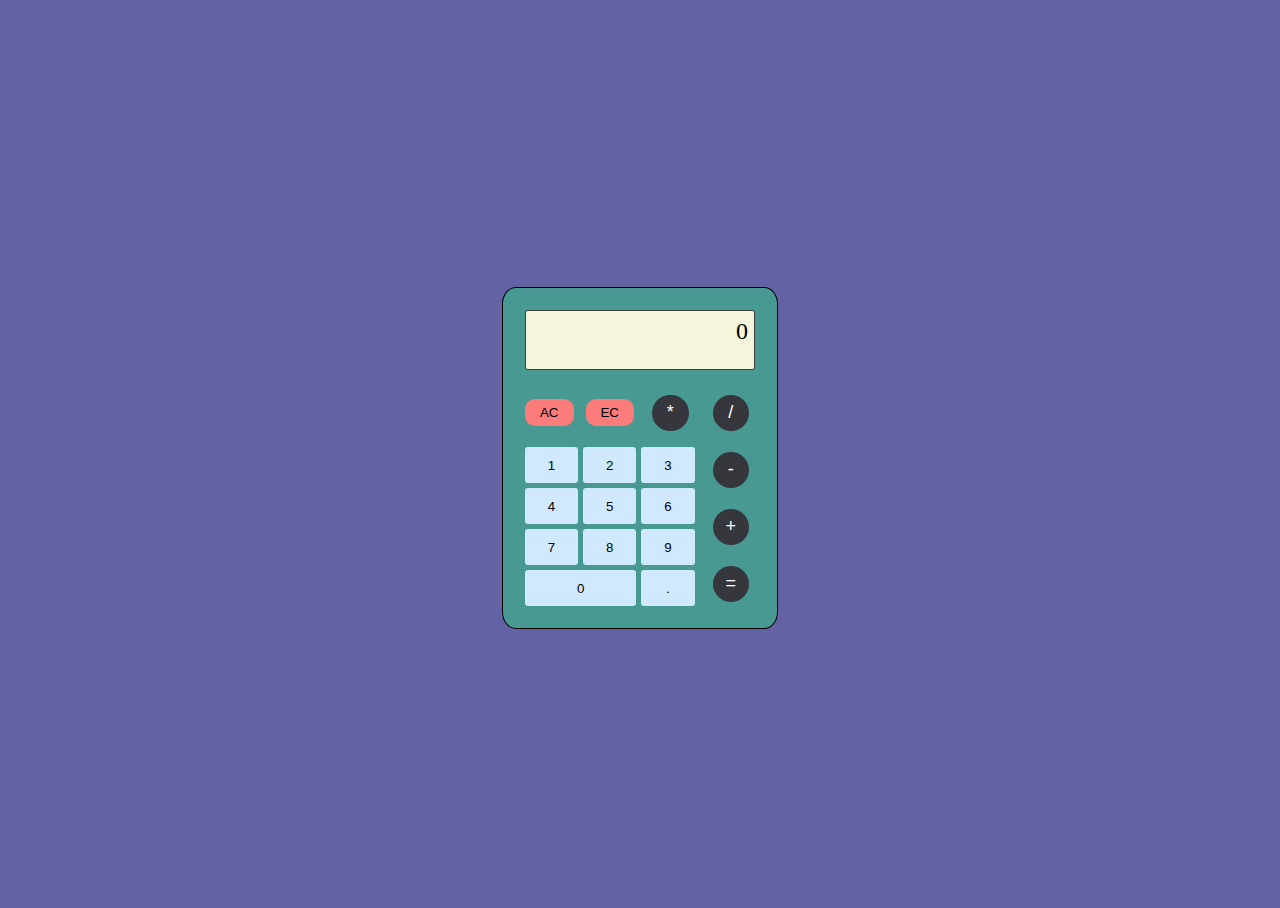
<file: index.html>
<!DOCTYPE html>
<html lang"en">

  <head>
    <meta charset="utf-8">
    <title>JavaScript Calculator</title>
    <script src="https://ajax.aspnetcdn.com/ajax/jQuery/jquery-3.3.1.min.js"></script>
    <link rel="stylesheet" type="text/css" href="index.css"/>
  </head>
  <body>
      
    <div class="calculator">
      <div class="display">
        <div id="result">0</div>
        <div id="sequence"></div>
      </div>
      <div class="buttons-all">
        <button class="clear" value="AC">AC</button>
        <button class="clear" value="EC">EC</button>
        <button class="op" value="*">*</button>
        <button class="op" value="/">/</button>
        <button class="op" value="-">-</button>
        <button class="op" value="+">+</button>
        <button class="op" value="=">=</button>
        <div class="buttons-num">
          <button class="num" value="1">1</button>
          <button class="num" value="2">2</button>
          <button class="num" value="3">3</button>
          <button class="num" value="4">4</button>
          <button class="num" value="5">5</button>
          <button class="num" value="6">6</button>
          <button class="num" value="7">7</button>
          <button class="num" value="8">8</button>
          <button class="num" value="9">9</button>
          <button class="num zero" value="0">0</button>
          <button class="num" value=".">.</button>
        </div>
      </div>
    </div>

    <script src="index.js"></script>
  </body>
</html>
</file>
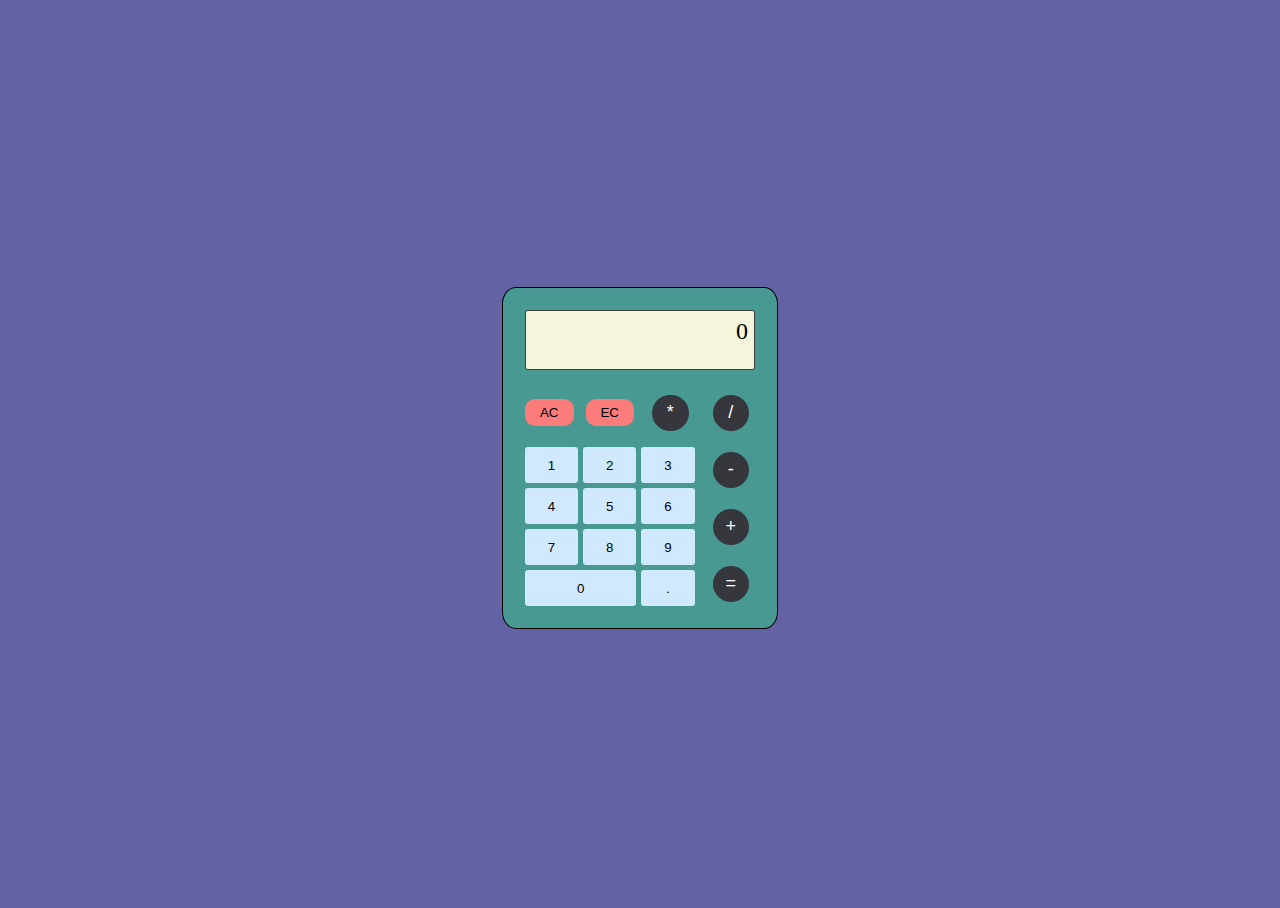
<file: calculator.html>
<!DOCTYPE html>
<html lang"en">

  <head>
    <meta charset="utf-8">
    <title>JavaScript Calculator</title>
    <script src="https://ajax.aspnetcdn.com/ajax/jQuery/jquery-3.3.1.min.js"></script>
    <link rel="stylesheet" type="text/css" href="calculator.css"/>
  </head>
  <body>
      
    <div class="calculator">
      <div class="display">
        <div id="result">0</div>
        <div id="sequence"></div>
      </div>
      <div class="buttons-all">
        <button class="clear" value="AC">AC</button>
        <button class="clear" value="EC">EC</button>
        <button class="op" value="*">*</button>
        <button class="op" value="/">/</button>
        <button class="op" value="-">-</button>
        <button class="op" value="+">+</button>
        <button class="op" value="=">=</button>
        <div class="buttons-num">
          <button class="num" value="1">1</button>
          <button class="num" value="2">2</button>
          <button class="num" value="3">3</button>
          <button class="num" value="4">4</button>
          <button class="num" value="5">5</button>
          <button class="num" value="6">6</button>
          <button class="num" value="7">7</button>
          <button class="num" value="8">8</button>
          <button class="num" value="9">9</button>
          <button class="num zero" value="0">0</button>
          <button class="num" value=".">.</button>
        </div>
      </div>
    </div>

    <script src="calculator.js"></script>
  </body>
</html>
</file>
<file: index.css>
html {
    margin: 0;
    padding: 0;
    height: 100%;
  }
  
  body {
    background: rgb(98, 98, 165);
    height: 100%;
    display: flex;
    justify-content: center;
    align-items: center;
  }
  
  .calculator {
    background: rgb(72, 153, 146);
    width: 250px;
    border: 1px solid black;
    border-radius: 5%;
    padding: 12px;
  }
  
  .display {
    text-align: right;
    margin: 10px 10px;
    padding: 4px 6px;
    background: beige;
    border-radius: 3px;
    border: 1px solid rgb(63, 63, 63);
    height: 50px;
  }
  
  #result {
    font-size: 24px;
    margin: 3px 0px;
  }
  
  #sequence {
    font-size: 14px;
  }
  
  .buttons-all {
    padding: 10px;
    text-align: center;
    align-items: center;
    display: grid;
    grid-template-rows: repeat(4, 45px);
    grid-template-columns: repeat(4, 1fr);
    grid-gap: 12px;
  }
  
  .buttons-num {
    height: 100%;
    grid-column: 1 / 4;
    grid-row: 2 / 5;
    display: grid;
    grid-template-rows: repeat(4, 1fr);
    grid-template-columns: repeat(3, 1fr);
    align-items: center;
    justify-content: space-evenly;
    grid-gap: 5px;
  }
  
  .op {
    border-radius: 50px;
    border: none;
    height: 80%;
    margin: 6px;
    background-color: rgb(54, 54, 61);
    color: white;
    font-size: 18px;
    font-weight: lighter;
  }
  
  .clear {
    border-radius: 10px;
    border: none;
    height: 60%;
    background-color: rgb(252, 124, 124);
  }
  
  .num {
    border-radius: 3px;
    border: none;
    height: 100%;
    background-color: rgb(209, 233, 255);
  }
  
  .zero {
    grid-column: 1 / 3;
  }
</file>
<file: calculator.css>
html {
    margin: 0;
    padding: 0;
    height: 100%;
  }
  
  body {
    background: rgb(98, 98, 165);
    height: 100%;
    display: flex;
    justify-content: center;
    align-items: center;
  }
  
  .calculator {
    background: rgb(72, 153, 146);
    width: 250px;
    border: 1px solid black;
    border-radius: 5%;
    padding: 12px;
  }
  
  .display {
    text-align: right;
    margin: 10px 10px;
    padding: 4px 6px;
    background: beige;
    border-radius: 3px;
    border: 1px solid rgb(63, 63, 63);
    height: 50px;
  }
  
  #result {
    font-size: 24px;
    margin: 3px 0px;
  }
  
  #sequence {
    font-size: 14px;
  }
  
  .buttons-all {
    padding: 10px;
    text-align: center;
    align-items: center;
    display: grid;
    grid-template-rows: repeat(4, 45px);
    grid-template-columns: repeat(4, 1fr);
    grid-gap: 12px;
  }
  
  .buttons-num {
    height: 100%;
    grid-column: 1 / 4;
    grid-row: 2 / 5;
    display: grid;
    grid-template-rows: repeat(4, 1fr);
    grid-template-columns: repeat(3, 1fr);
    align-items: center;
    justify-content: space-evenly;
    grid-gap: 5px;
  }
  
  .op {
    border-radius: 50px;
    border: none;
    height: 80%;
    margin: 6px;
    background-color: rgb(54, 54, 61);
    color: white;
    font-size: 18px;
    font-weight: lighter;
  }
  
  .clear {
    border-radius: 10px;
    border: none;
    height: 60%;
    background-color: rgb(252, 124, 124);
  }
  
  .num {
    border-radius: 3px;
    border: none;
    height: 100%;
    background-color: rgb(209, 233, 255);
  }
  
  .zero {
    grid-column: 1 / 3;
  }
</file>
